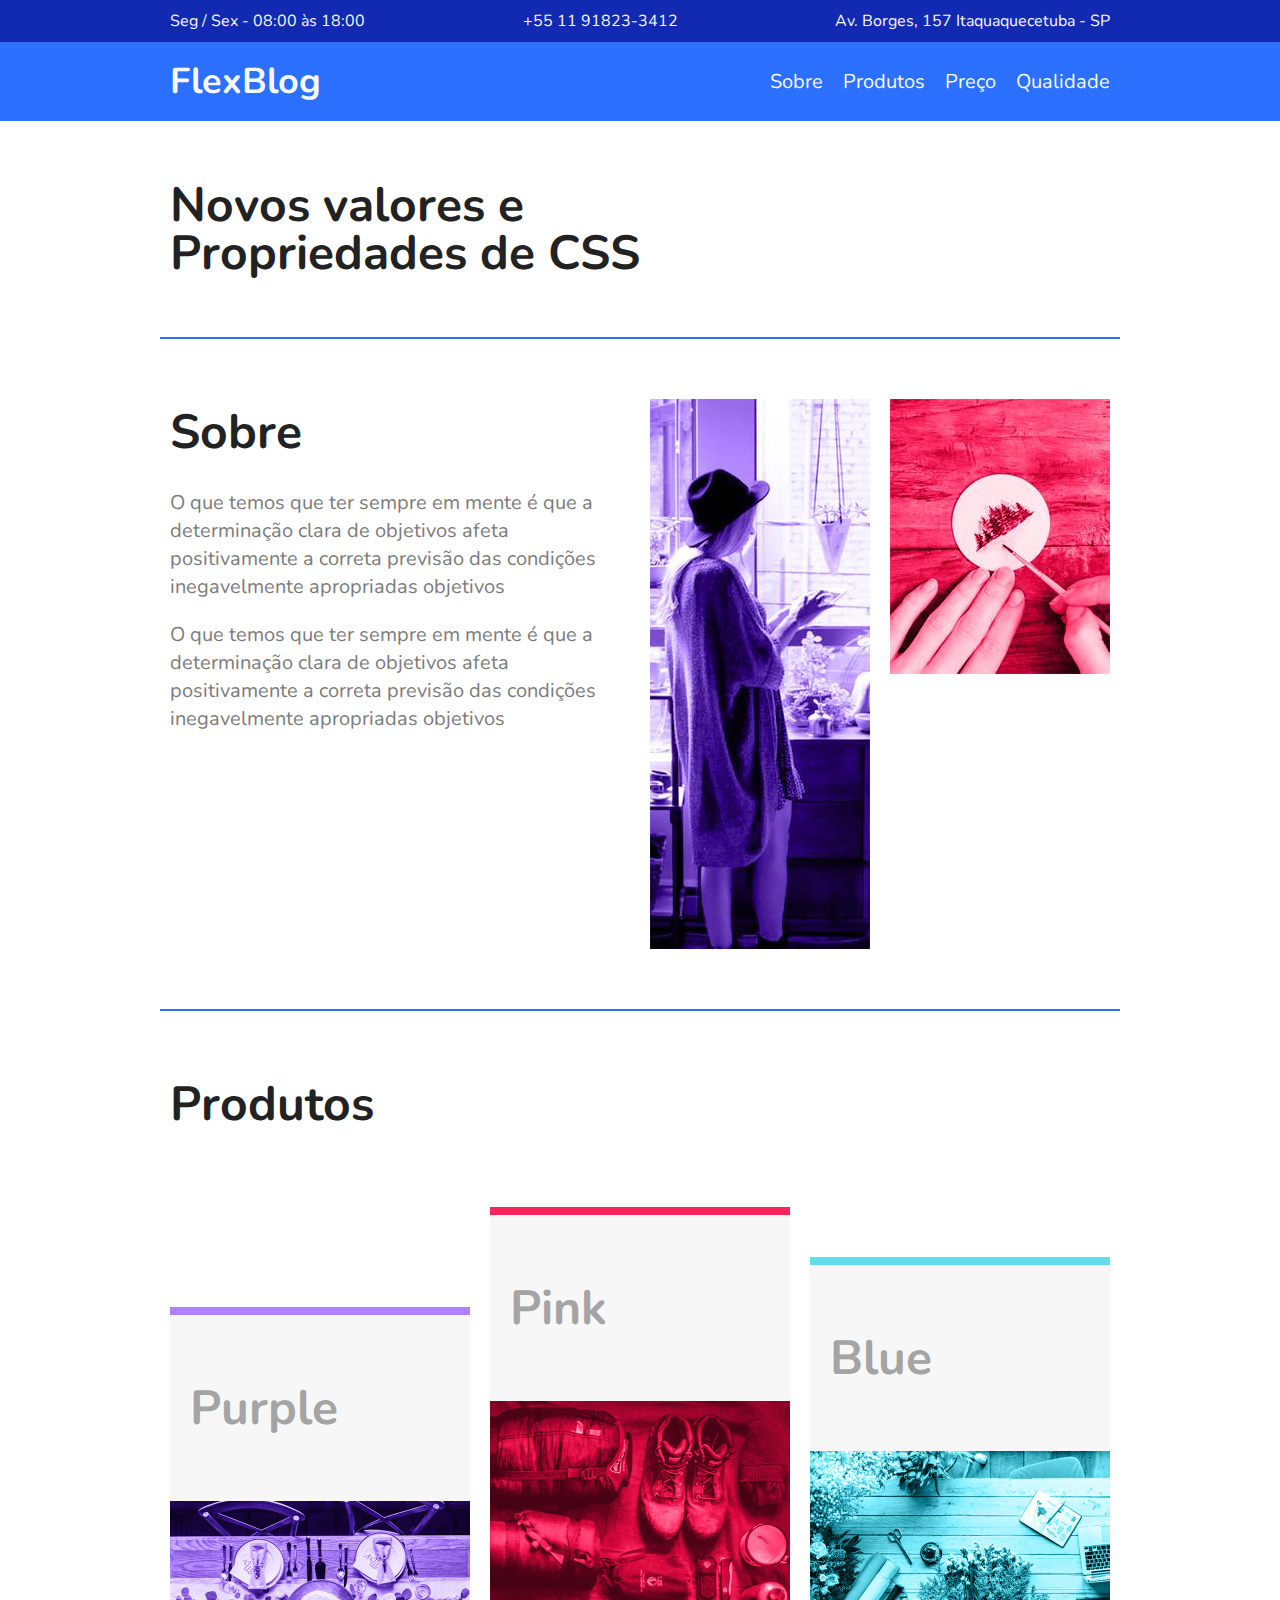
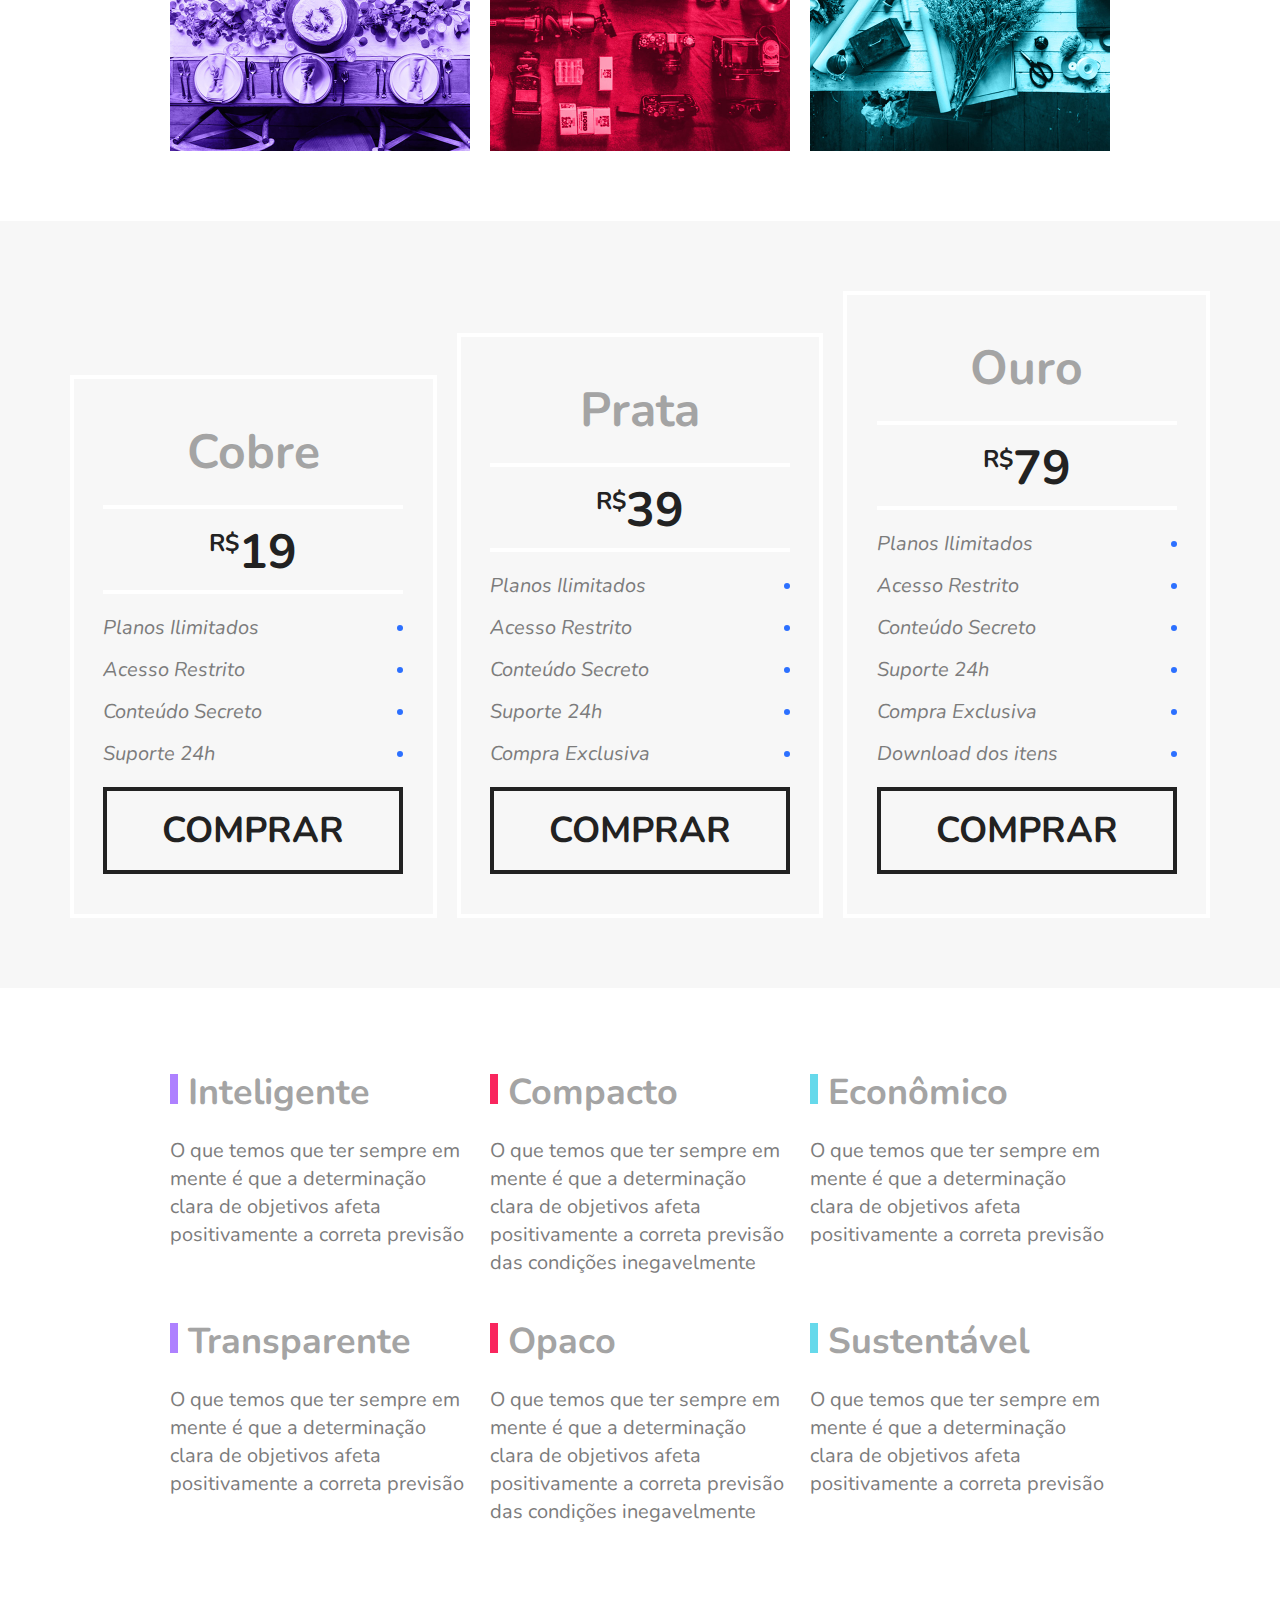
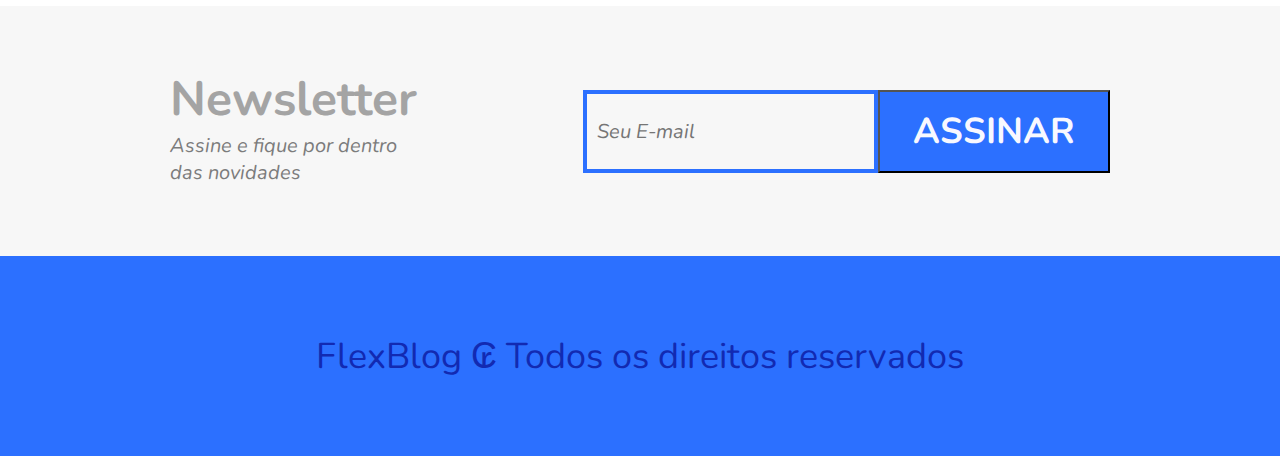
<file: FlexBlog/index.html>
<!DOCTYPE html>
<html lang="pt-br" dir="ltr">
  <head>
    <meta charset="utf-8">
    <title>Flex Blog</title>
    <meta name="viewport" content="width=device-width,initial-scale=1, shrink-to-fit=no">
    <link rel="preconnect" href="https://fonts.googleapis.com">
    <link rel="shortcut icon" href="icone/favicon.ico" type="image/x-icon">
<link rel="preconnect" href="https://fonts.gstatic.com" crossorigin>
<link href="https://fonts.googleapis.com/css2?family=Nunito:ital,wght@0,400;0,700;1,400&display=swap" rel="stylesheet">
    <link rel="stylesheet" href="css/style.css">
  </head>
  <body>
    <div class="superinfo-bg">
      <div class="superinfo">
        <p>Seg / Sex - 08:00 às 18:00</p>
        <a href="tel:+55 11 99776-6330">+55 11 91823-3412</a>
        <p>Av. Borges, 157 Itaquaquecetuba - SP</p>

      </div>
    </div>

    <header class="menu-bg">
      <div class="menu">
        <div class="menu-logo">
          <a href="#">FlexBlog</a>
        </div>
        <nav>
          <ul>
            <li><a href="#sobre">Sobre</a></li>
            <li><a href="#produtos">Produtos</a></li>
            <li><a href="#preco">Preço</a></li>
            <li><a href="#qualidade">Qualidade</a></li>
          </ul>
        </nav>
      </div>
    </header>
    
      <h1 class="introducao">Novos valores e <br>Propriedades de CSS</h1>

      <section class="sobre" id="sobre">
        <div class="sobre-info">
          <h1>Sobre</h1>
          <p>O que temos que ter sempre em mente é que a determinação clara
          de objetivos afeta positivamente a correta previsão das condições inegavelmente
         apropriadas objetivos</p>
         <p>O que temos que ter sempre em mente é que a determinação clara
         de objetivos afeta positivamente a correta previsão das condições inegavelmente
        apropriadas objetivos</p>
        </div>
        <div class="sobre-img">
          <img src="imagens/sobre1.jpg" alt="Imagem de destaque">
        </div>

        <div class="sobre-img">
          <img src="imagens/sobre2.jpg" alt="Imagem de destaque 2">
        </div>
      </section>

      <section class="produtos" id="produtos">
        <h1>Produtos</h1>
        <div class="produtos-container">
          <div class="produtos-item purple">
            <h2>Purple</h2>
            <img src="imagens/produtos1.jpg" alt="Item1 Purple">
          </div>

          <div class="produtos-item pink">
            <h2>Pink</h2>
            <img src="imagens/produtos2.jpg" alt="Item2 Pink">
          </div>

          <div class="produtos-item blue">
            <h2>Blue</h2>
            <img src="imagens/produtos3.jpg" alt="Item3 Blue">
          </div>
        </div>
      </section>

      <section class="preco" id="preco">
       <div class="preco-item">
          <h2>Cobre</h2>
          <span><sup>R$</sup>19</span>

        <ul>
          <li>Planos Ilimitados</li>
          <li>Acesso Restrito</li>
          <li>Conteúdo Secreto</li>
          <li>Suporte 24h</li>
        </ul>
        <a href="#">Comprar</a>
       </div>

       <div class="preco-item">
         <h2>Prata</h2>
         <span><sup>R$</sup>39</span>
         <ul>
           <li>Planos Ilimitados</li>
           <li>Acesso Restrito</li>
           <li>Conteúdo Secreto</li>
           <li>Suporte 24h</li>
           <li>Compra Exclusiva</li>
         </ul>
         <a href="#">Comprar</a>
       </div>

       <div class="preco-item">
         <h2>Ouro</h2>
        <span><sup>R$</sup>79</span>
        <ul>
          <li>Planos Ilimitados</li>
          <li>Acesso Restrito</li>
          <li>Conteúdo Secreto</li>
          <li>Suporte 24h</li>
          <li>Compra Exclusiva</li>
          <li>Download dos itens</li>
        </ul>
        <a href="#">Comprar</a>
       </div>
      </section>

      <section class="qualidade" id="qualidade">
        <div class="qualidade-item">
          <h2>Inteligente</h2>
          <p>O que temos que ter sempre em mente é que a determinação clara de
          objetivos afeta positivamente a correta previsão</p>
        </div>

        <div class="qualidade-item">
          <h2>Compacto</h2>
          <p>O que temos que ter sempre em mente é que a determinação clara de
          objetivos afeta positivamente a correta previsão das condições inegavelmente</p>
        </div>

        <div class="qualidade-item">
          <h2>Econômico</h2>
          <p>O que temos que ter sempre em mente é que a determinação clara de
          objetivos afeta positivamente a correta previsão</p>
        </div>
        <div class="qualidade-item">
          <h2>Transparente</h2>
          <p>O que temos que ter sempre em mente é que a determinação clara de
          objetivos afeta positivamente a correta previsão</p>
        </div>

        <div class="qualidade-item">
          <h2>Opaco</h2>
          <p>O que temos que ter sempre em mente é que a determinação clara de
          objetivos afeta positivamente a correta previsão das condições inegavelmente</p>
        </div>

        <div class="qualidade-item">
          <h2>Sustentável</h2>
          <p>O que temos que ter sempre em mente é que a determinação clara de
          objetivos afeta positivamente a correta previsão</p>
        </div>

        </div>
      </section>

      <section class="newsletter">
        <div class="newsletter-info">
          <h1>Newsletter</h1>
          <p>Assine e fique por dentro das novidades</p>
        </div>
        <form class="newsletter-form" action="index.html" method="post">
          <input type="text"placeholder="Seu E-mail">
          <button type="submit" name="button">Assinar</button>
        </form>
      </section>

      <footer class="footer">
        <p>FlexBlog ₢ Todos os direitos reservados</p>
      </footer>
  </body>
</html>
</file>
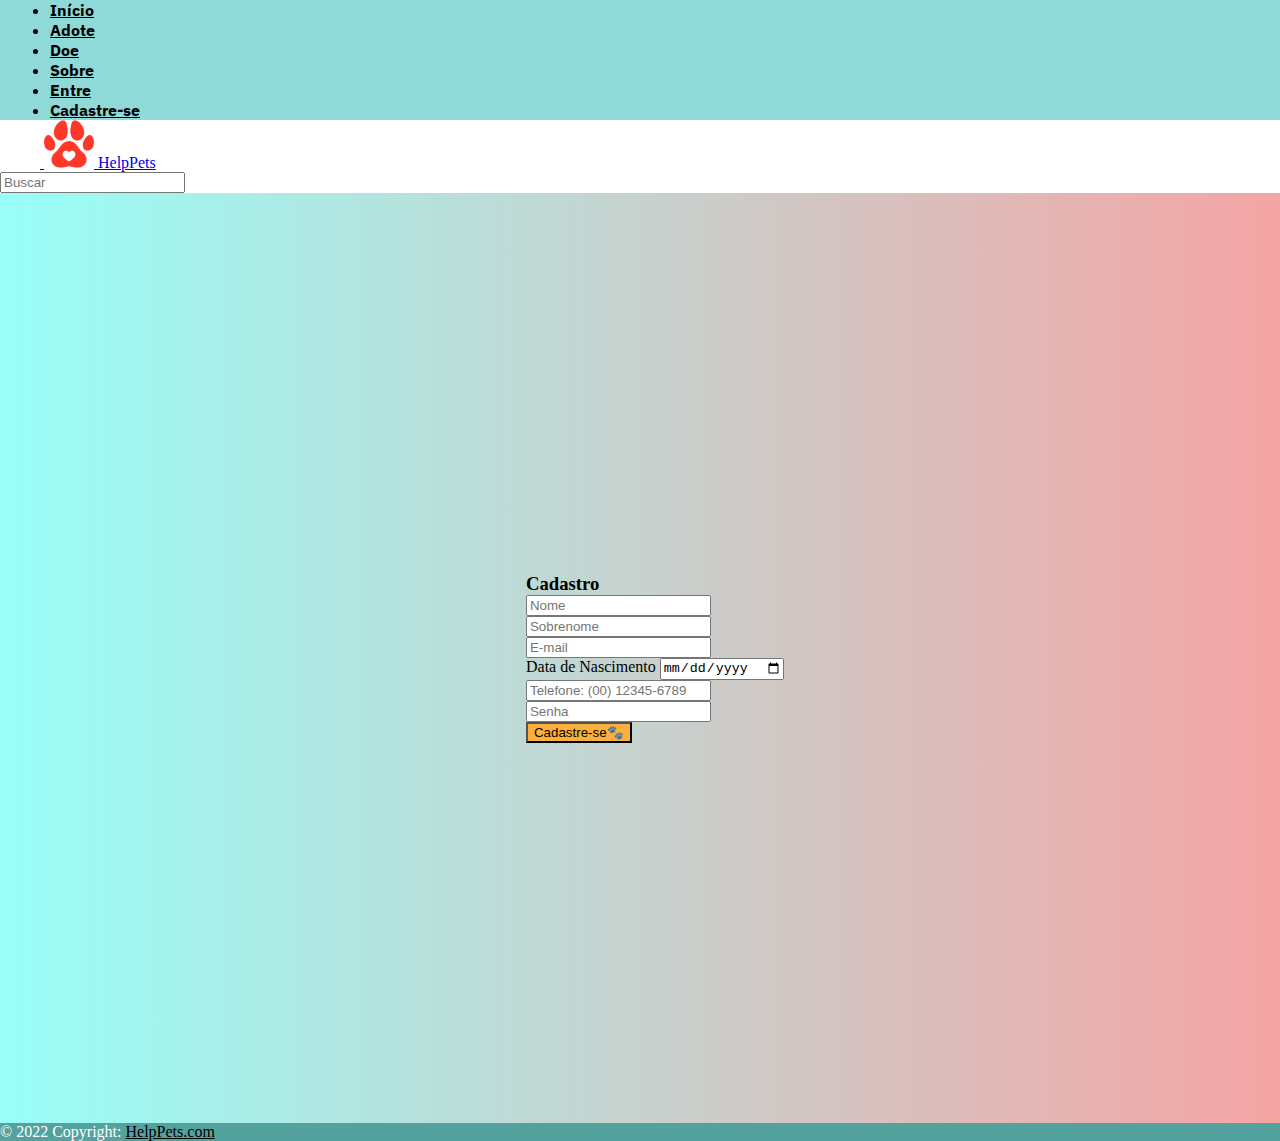
<file: helppets/cadastro.html>
<!DOCTYPE html>

<html lang="en">
<head>
  <meta charset="UTF-8">
  <meta http-equiv="X-UA-Compatible" content="IE=edge">
  <meta name="viewport" content="width=device-width, initial-scale=1.0">
  <link rel="shortcut icon" href="compressjpeg/Ícone-min.jpg">
  <title>HelpPets - Cadastre-se</title>


<html lang="pt-br">
<head>
    <meta charset="UTF-8">
    <meta http-equiv="X-UA-Compatible" content="IE=edge">
    <meta name="viewport" content="width=device-width, initial-scale=1.0">
    <meta name="description" content="HelpPets é um centro de ajuda para animais que precisam de um lar.">
 
    <title>HelpPets - Página Inicial</title>

       <!-- Palavras-chave de página -->
       <meta name="keywords" content="Adoção, Adote">
       <link rel="stylesheet" href="estilo.css">
       <!-- CSS only -->
<link href="https://cdn.jsdelivr.net/npm/bootstrap@5.2.0-beta1/dist/css/bootstrap.min.css" rel="stylesheet" integrity="sha384-0evHe/X+R7YkIZDRvuzKMRqM+OrBnVFBL6DOitfPri4tjfHxaWutUpFmBp4vmVor" crossorigin="anonymous">

</head>
<body>
  
  <nav class="menu-cima py-2  border-bottom sticky-top" style="background-color: #8fd9d9">
    <div class="container d-flex flex-wrap">
      <ul class="nav me-auto">
        <li class="nav-item"><a href="index.html" class="nav-link  px-2 active" aria-current="page">Início</a></li>
        <li class="nav-item"><a href="adote.html" class="nav-link  px-2">Adote</a></li>
        <li class="nav-item"><a href="doe.html" class="nav-link  px-2">Doe</a></li>
        <li class="nav-item"><a href="sobre.html" class="nav-link  px-2">Sobre</a></li>
        
      </ul>
      <ul class="nav">
        <li class="nav-item"><a href="login.html" class="nav-link  px-2">Entre</a></li>
        <li class="nav-item"><a href="cadastro.html" class="nav-link  px-2">Cadastre-se</a></li>
      </ul>
    </div>
  </nav>
  <header class="py-3 mb-4 border-bottom">
    <div class="container d-flex flex-wrap justify-content-center">
      <a href="/" class="d-flex align-items-center mb-3 mb-lg-0 me-lg-auto text-dark text-decoration-none">
        <svg class="bi me-2" width="40" height="32"><use xlink:href="#bootstrap"/></svg>
        <span class="fs-4"> <img src="compressjpeg/icone.definitivo.png" alt="ícone HelpPets"> HelpPets</span>
      </a>
      <form class="col-12 col-lg-auto mb-3 mb-lg-0" role="search">
        <input type="search" class="form-control" placeholder="Buscar" aria-label="Search">
        
      </form>
    </div>
  </header>   



  <section class="" style="background-color: white;">
    <div class="limitador">
      <div class="container-login100">
    <div class="container py-5 h-100">
      <div class="row d-flex justify-content-center align-items-center h-100">
        <div class="col-12 col-md-8 col-lg-6 col-xl-5">
          <div class="card shadow-2-strong" style="border-radius: 1rem;">
            <div class="card-body p-5 text-center">
  
              <h3 class="mb-5">Cadastro</h3>
  
          

              <div class="form-outline mb-2">
                <label for="nome"></label>
                <input type="text" name="nome" id="nome" class="form-control form-control-lg" placeholder="Nome">
              </div>

              <div class="form-outline mb-2">
                <label for="sobrenome"></label>
                <input type="text" name="sobrenome" id="sobrenome" class="form-control form-control-lg" placeholder="Sobrenome">
              </div>

              <p class="my-4">  

              <div class="form-outline mb-2">
                <input type="email" id="email" class="form-control form-control-lg" placeholder="E-mail">
                <label class="form-label" for="typeEmailX-2"></label>
              </div>
              
              <div class="form-outline mb-2">
                <label for="data">Data de Nascimento</label>
                <input type="date" name="data" id="data" class="form-control form-control-lg" placeholder="Data de nascimento">
              </div>
  
              <div class="form-outline mb-2">
                <label for="telefone"></label>
                <input type="tel" name="telefone" id="telefone" placeholder="Telefone: (00) 12345-6789" class="form-control form-control-lg" required>
              </div>
          
              <p class="my-4"></p>

              

              <p class="my-4">  
  
              <div class="form-outline mb-2">
                <input type="password" id="typePasswordX-2" class="form-control form-control-lg" placeholder="Senha">
                <label class="form-label" for="typePasswordX-2"></label>
              </div>


              <button class="btn btn-black btn-lg btn-block" style="background-color: #FBB03B" type="submit">Cadastre-se🐾</button>
  
              <p class="my-4">            
  
            </div>
          </div>
        </div>
      </div>
    </div>
      </div>
    </div>
  </section>



   <!-- Footer -->


    <footer class="text-center text-lg-start text-muted">
      <!-- Section: Social media -->
      <section
      class="d-flex justify-content-center justify-content-lg-between bg-light p-4 border-bottom"
    >
      
        
    
       
      </section>
      <!-- Section: Social media -->
    
      <!-- Section: Links  -->
      <section class="">
    
      </section>
      <!-- Section: Links  -->
    
    
      <!-- Copyright -->
      <div class="text-center p-4" style="background-color: rgba(0, 0, 0, 0.05);">
        © 2022 Copyright:
        <a class="text-reset fw-bold" href="index.html">HelpPets.com</a>
      </div>
    </footer>

</body>
</html>
</file>
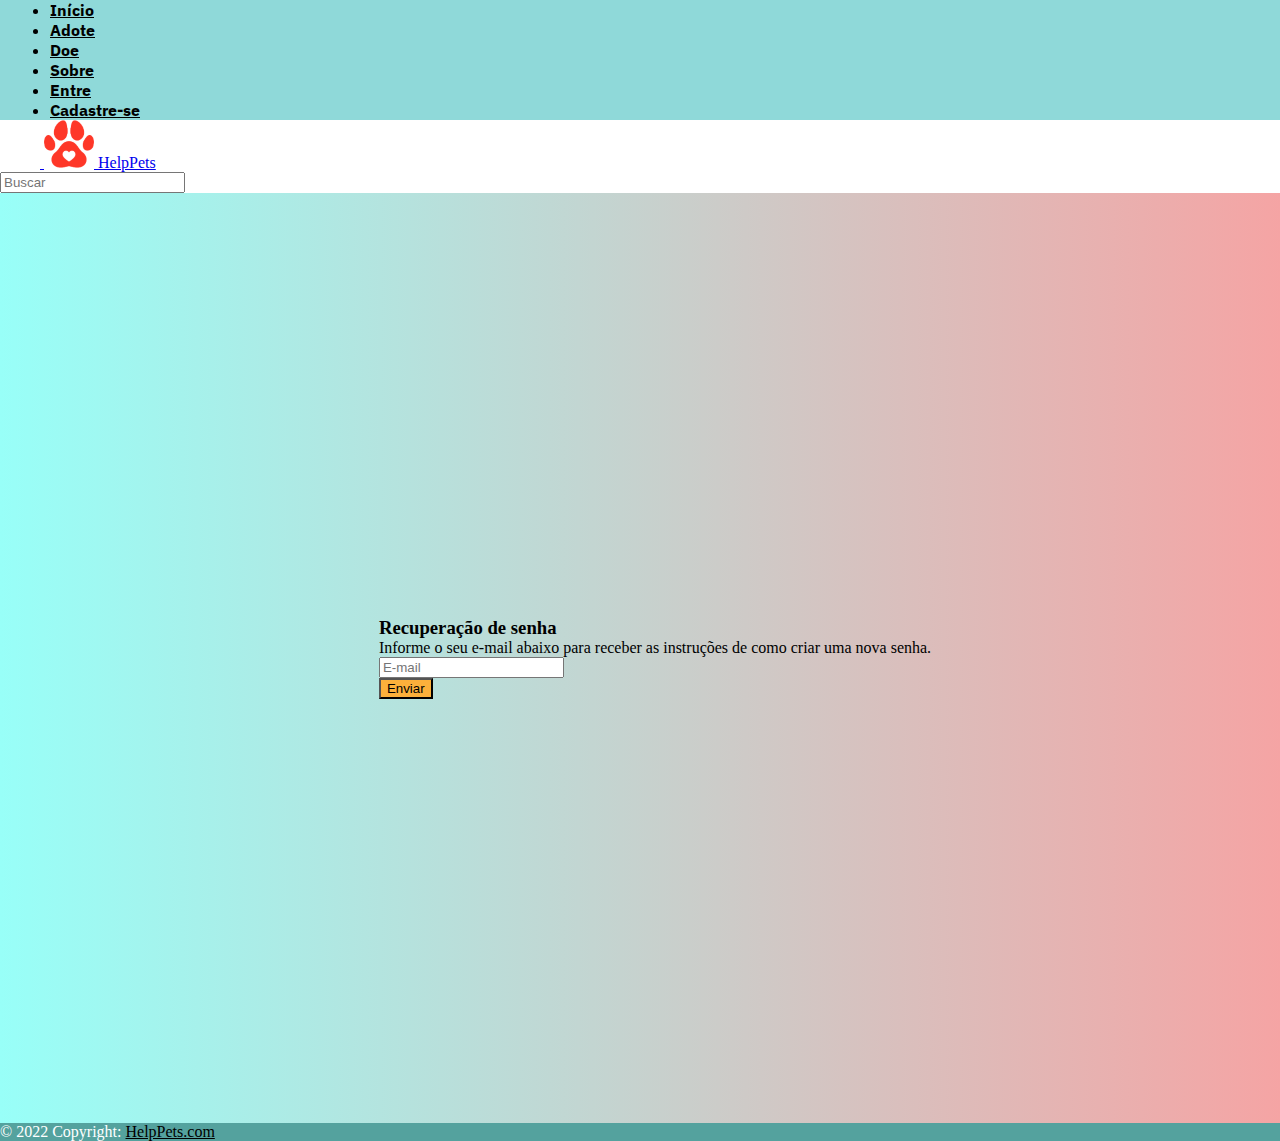
<file: helppets/senha.html>
<!DOCTYPE html>
<html lang="pt-br">
<head>
    <meta charset="UTF-8">
    <meta http-equiv="X-UA-Compatible" content="IE=edge">
    <meta name="viewport" content="width=device-width, initial-scale=1.0">
    <meta name="description" content="HelpPets é um centro de ajuda para animais que precisam de um lar.">
 
    <title>HelpPets - Página Inicial</title>

       <!-- Palavras-chave de página -->
       <link rel="shortcut icon" href="compressjpeg/Ícone-min.jpg">
       <meta name="description" content="Encontre seu melhor amigo pet na HelpPets">
       <meta name="keywords" content="Adoção, Adote">
       <link rel="stylesheet" href="estilo.css">
       <!-- CSS only -->
<link href="https://cdn.jsdelivr.net/npm/bootstrap@5.2.0-beta1/dist/css/bootstrap.min.css" rel="stylesheet" integrity="sha384-0evHe/X+R7YkIZDRvuzKMRqM+OrBnVFBL6DOitfPri4tjfHxaWutUpFmBp4vmVor" crossorigin="anonymous">

</head>
<body>
  
  <nav class="menu-cima py-2  border-bottom sticky-top" style="background-color: #8fd9d9">
    <div class="container d-flex flex-wrap">
      <ul class="nav me-auto">
        <li class="nav-item"><a href="index.html" class="nav-link  px-2 active" aria-current="page">Início</a></li>
        <li class="nav-item"><a href="adote.html" class="nav-link  px-2">Adote</a></li>
        <li class="nav-item"><a href="doe.html" class="nav-link  px-2">Doe</a></li>
        <li class="nav-item"><a href="sobre.html" class="nav-link  px-2">Sobre</a></li>
        
      </ul>
      <ul class="nav">
        <li class="nav-item"><a href="login.html" class="nav-link  px-2">Entre</a></li>
        <li class="nav-item"><a href="cadastro.html" class="nav-link  px-2">Cadastre-se</a></li>
      </ul>
    </div>
  </nav>
  <header class="py-3 mb-4 border-bottom">
    <div class="container d-flex flex-wrap justify-content-center">
      <a href="/" class="d-flex align-items-center mb-3 mb-lg-0 me-lg-auto text-dark text-decoration-none">
        <svg class="bi me-2" width="40" height="32"><use xlink:href="#bootstrap"/></svg>
        <span class="fs-4"> <img src="compressjpeg/icone.definitivo.png" alt="ícone HelpPets"> HelpPets</span>
      </a>
      <form class="col-12 col-lg-auto mb-3 mb-lg-0" role="search">
        <input type="search" class="form-control" placeholder="Buscar" aria-label="Search">
        
      </form>
    </div>
  </header>


  <section class="vh-100" style="background-color: white;">
    <div class="limitador">
      <div class="container-login100">
    <div class="container py-5 h-100">
      <div class="row d-flex justify-content-center align-items-center h-100">
        <div class="col-12 col-md-8 col-lg-6 col-xl-5">
          <div class="card shadow-2-strong" style="border-radius: 1rem;">
            <div class="card-body p-5 text-center">
  
              <h3 class="mb-5">Recuperação de senha</h3>
              <p>Informe o seu e-mail abaixo para receber as instruções de como criar uma nova senha.</p>
  
              <div class="form-outline mb-4">
                <input type="email" id="typeEmailX-2" class="form-control form-control-lg" placeholder="E-mail"/>
                <label class="form-label" for="typeEmailX-2"></label>
              </div>
         

              <button class="btn btn-black btn-lg btn-block" style="background-color: #FBB03B" type="submit">Enviar</button>
  
              <p class="my-4">

           

              
  
          
  
            </div>
          </div>
        </div>
      </div>
    </div>
      </div>
    </div>
  </section>

  
<!-- Footer -->
<footer class="text-center text-lg-start text-muted">
  <!-- Section: Social media -->
  <section
  class="d-flex justify-content-center justify-content-lg-between bg-light p-4 border-bottom"
>
    
  </section>
  <!-- Section: Social media -->

  <!-- Section: Links  -->
  <section class="">

  </section>
  <!-- Section: Links  -->


  <!-- Copyright -->
  <div class="text-center p-4" style="background-color: rgba(0, 0, 0, 0.05);">
    © 2022 Copyright:
    <a class="text-reset fw-bold" href="index">HelpPets.com</a>
  </div>
</footer>
</file>
<file: FlexBlog/css/style.css>
body, h1, h2, p, ul, li, a {
    margin: 0px;
    padding: 0px;
}

html {
    scroll-behavior: smooth;
}

* {
    box-sizing: border-box;
}

body {
    font-family: 'Nunito', helvetica, arial, sans-serif;
    color: #222222;
}

ul {
    list-style: none;
}

a {
    text-decoration: none;
}

img {
    display: block;
    max-width: 100%;
}

/* Super Info */

.superinfo-bg {
    background-color: #122ab2;
    color: ghostwhite;
}

.superinfo  a{
    color: ghostwhite;
}

.superinfo {
    max-width: 960px;
    margin: 0 auto;
    display: flex;
    justify-content: space-between;
    flex-wrap: wrap;
    padding-top: 10px;
}

.superinfo p, .superinfo a {
    margin: 0 10px 10px 10px;
}

     /* Menu  */
.menu-bg {
    background-color: #2c70ff;
}

.menu {
    max-width: 960px;
    margin: 0 auto;
    padding: 15px 0;
    display: flex;
    flex-wrap: wrap;
    justify-content: space-between;
    align-items: center;
}

.menu a {
    color: ghostwhite;
}

.menu-logo a {
    font-size: 2.25em;
    font-weight: bold;
    margin: 0 10px;
}

.menu nav ul {
    display: flex;
    flex-wrap: wrap;
}

.menu nav a {
    font-size: 1.25em;
    display: block;
    padding: 10px;
}

.menu nav a:hover {
    color: #122ab2;
    transition: 0.5s;
}

.introducao {
    font-size: 3em;
    line-height: 1;
    max-width: 960px;
    margin: 0 auto;
    padding: 60px 10px;
}

/* Sobre */

.sobre {
    border-top: 2px solid #2c70ff;
    border-bottom: 2px solid #2c70ff;
    max-width: 960px;
    margin: 0 auto;
    padding: 60px 0;
    display: flex;
    flex-wrap: wrap;
}

.sobre-info {
    flex: 2 1 300px;

    margin: 0 10px;
}

.sobre-info h1 {
    font-size: 3em;
    margin-bottom: .5em;
}

.sobre-info p {
    font-size: 1.25em;
    line-height: 1.4;
    margin-bottom: 1em;
    color: #7c7c7c;
}

.sobre img {
    flex: 1 1 160px;
    margin: 0 10px;
}

.produtos {
    max-width: 960px;
    margin: 60px auto;
}

.produtos h1 {
    font-size: 3em;
    margin: 0 10px 60px 10px;

}

.produtos-container {
    display: flex;
    flex-wrap: wrap;
    align-items: flex-end;
}

.produtos-item {
    flex: 1 1 175px;
    margin: 10px;
}

.produtos-item h2 {
    font-size: 3em;
    color: #a4a4a4;
    background-color: #f7f7f7;
    padding: 60px 20px;
}

.purple {
    border-top: 8px solid #ae81ff;
}

.pink {
    border-top: 8px solid #f9265e;
}

.blue {
    border-top: 8px solid #66d9eb
}

/* Preço */

.preco {
    background-color: #f7f7f7;
    padding: 60px;
    display: flex;
    flex-wrap: wrap;
    align-items: flex-end;
}

.preco-item {
    flex: 1 1 160px;
    border: 4px solid white;
    padding: 20px;
    margin: 10px;
    min-width: 260px;
}

.preco-item h2 {
    font-size: 3em;
    color: #a4a4a4;
    text-align: center;
    margin-top: 20px;
}

.preco-item span {
    max-width: 300px;
    margin: 20px auto;
    display: block;
    font-size: 3em;
    text-align: center;
    font-weight: bold;
    padding: 10px 0 5px 0;
    border-top: 4px solid white;
    border-bottom: 4px solid white;
}

.preco-item sup {
    font-size: 1.5rem;
}

.preco-item ul {
    max-width: 300px;
    margin: 20px auto;
    font-size: 1.25em;
    font-style: italic;
    color: #7c7c7c;
}

.preco-item li {
    display: flex;
    justify-content: space-between;
    align-items: center;
    margin-bottom: 15px;
}

.preco-item li::after {
    content: '';
    display: block;
    width: 6px;
    height: 6px;
    background: #2c70ff;
    border-radius: 50%;
}

.preco-item a {
    max-width: 300px;
    display: block;
    margin: 20px auto;
    border: 4px solid;
    color: #222222;
    text-transform: uppercase;
    font-weight: bold;
    font-size: 2.25em;
    padding: 15px 0;
    text-align: center;
}

@media (max-width: 800px) {
    .preco {
        padding-left: 10px;
        padding-right: 10px;
    }
    .preco .preco-item:nth-child(3) {
        order: -2;
    }
    .preco .preco-item:nth-child(2) {
        order: -1;
    }
    
}

/* Qualidade */

.qualidade {
    max-width: 960px;
    margin: 60px auto;
    display: flex;
    flex-wrap: wrap;
}

.qualidade-item {
    flex: 1 1 300px;
    margin: 20px 10px;
}

.qualidade-item h2 {
    font-size: 2.25em;
    color: #a4a4a4;
    margin-bottom: 20px;
}

.qualidade-item h2:before {
    content: '';
    display: inline-block;
    width: 8px;
    height: 30px;
    margin-right: 10px;
    background: blue;
}

.qualidade-item:nth-of-type(3n+1) h2::before {
    background-color: #ae81ff;
}

.qualidade-item:nth-of-type(3n+2) h2::before {
    background-color: #f9265e;
}

.qualidade-item:nth-of-type(3n+3) h2::before {
    background-color: #66d9eb
}

.qualidade-item p {
    font-size: 1.25em;
    line-height: 1.4;
    color: #7c7c7c;
}

/* NewsLetter */

.newsletter {
    background: #f7f7f7;
    padding: 60px calc((100% - 960px) / 2);
    display: flex;
    flex-wrap: wrap;
}

.newsletter-info {
    flex: 1 1 260px;
    margin: 0 10px;
}

.newsletter-info h1 {
    font-size: 3em;
    color: #a4a4a4;
}

.newsletter-info p {
    font-size: 1.25em;
    font-style: italic;
    max-width: 230px;
    color: #7c7c7c;
    margin-bottom: 10px;
}

.newsletter-form {
    flex: 2 1 260px;
    margin: 0 10px;
    align-self: center;
    display: flex;
    flex-wrap: wrap;
}

.newsletter-form input {
    flex: 3 1 200px;
    font-size: 1.25em;
    color: #7c7c7c;
    font-style: italic;
    font-family: 'Nunito', helvetica, arial, sans-serif;
    border: 4px solid #2c70ff;
    background: transparent;
    padding: 10px;
    border-radius: 0px;
}

.newsletter button {
    flex: 1 1 200px;
    font-family: 'Nunito', helvetica, arial, sans-serif;
    font-size: 2.25em;
    font-weight: bold;
    text-transform: uppercase;
    background: #2c70ff;
    color: ghostwhite;
    margin: 0px;
    cursor: pointer;
    padding: 15px 10px;
}

@media (max-width: 600px) {
    .newsletter-form button {
        font-size: 1.5em;
    }
    
}

/* Footer */

.footer {
    display: flex;
    background-color: #2c70ff;
    height: 200px;
    align-items: center;
}

.footer p {
    flex: 1;
    text-align: center;
    font-size: 2.25em;
    color: #122ab2;
}
</file>
<file: helppets/estilo.css>
@import url('https://fonts.googleapis.com/css2?family=IBM+Plex+Sans:wght@500&display=swap');
@import url('https://fonts.googleapis.com/css2?family=IBM+Plex+Sans:wght@500&family=Source+Sans+Pro&display=swap');
@import url('https://fonts.googleapis.com/css2?family=IBM+Plex+Sans:wght@500&family=Sarabun&family=Source+Sans+Pro&display=swap');


.menu-cima a:hover{
background-color: #FBB03B;
border-radius: 5px;
color: #fff;
transition: 0.6s;
padding: 5px;
}

.menu-cima{
    font-weight: bold;
    font-family: 'IBM Plex sans';
}



.menu-baixo a, .menu-cima a{
    color: #000;
}


main a:hover{
    background-color: #FBB03B;
    color: #fff;
    font-size: 16px;
    transition: 0.5s;
}

main img {
    margin-top: 2px;
    border: 1px solid #59ABA7;
    display: flex;
    justify-content: space-around;
}

.menu-inicio .card{
    display: flex;
    justify-content: space-between;
    margin: 10px;
    
}


.card-body ul li {
    
    list-style: none;
}



.card-text{
    display: flex;
    align-items: center;
    text-align: left;
    padding-top: 10px;
    padding-bottom: 10px;
    font-family: 'source sans pro';
}

.card-link {
    justify-content: center;
    text-align: center;
    text-decoration: none;
    background-color:#59ABA7;
    color: #000;
    padding: 10px;
    border-radius: 5px;
    padding-top: 10px;
    padding-left: 80px;
    padding-right: 80px;
    
}

main a {
    display: flex;
    align-items: center;

}

ul li {
    margin-left: 10px;
}



.divider:after,
.divider:before {
content: "";
flex: 1;
height: 1px;
background: #eee;
}

footer {
    
    background-color: #59ABA7;
    color: #fff;
}



/* Fundo login */
.container-login100 {
    width: 100%;
    min-height: 100vh;
   
   
    display: flex;
    flex-wrap: wrap;
    justify-content: center;
    align-items: center;
    padding: 15px;
   
    background: -webkit-linear-gradient(left,#98fff8,#f7a2a2);
  
}
* {
    margin: 0;
    box-sizing: border-box;
}

*, ::after, ::before {
    box-sizing: inherit;
}
*, ::after, ::before {
    box-sizing: inherit;
}

footer a {
    color: #000;
}
</file>
